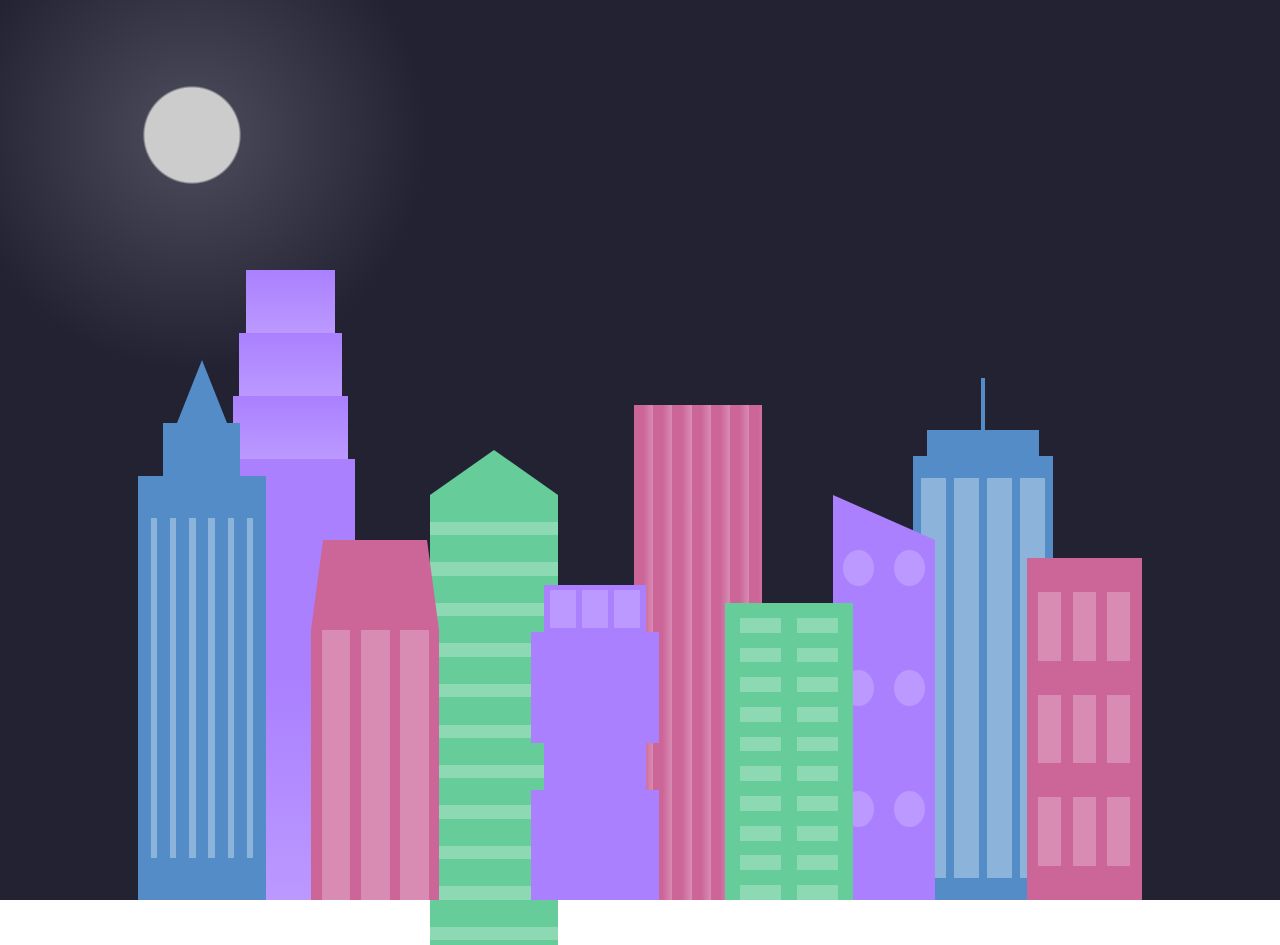
<file: Web-Dev/CityDraw.html>
<!DOCTYPE html>
<html lang="en">    
  <head>
    <meta charset="UTF-8">
    <title>City Skyline</title>
    <link href="styles.css" rel="stylesheet" />   
  </head>

  <body>
    <div class="background-buildings sky">
      <div></div>
      <div></div>
      <div class="bb1 building-wrap">
        <div class="bb1a bb1-window"></div>
        <div class="bb1b bb1-window"></div>
        <div class="bb1c bb1-window"></div>
        <div class="bb1d"></div>
      </div>
      <div class="bb2">
        <div class="bb2a"></div>
        <div class="bb2b"></div>
      </div>
      <div class="bb3"></div>
      <div></div>
      <div class="bb4 building-wrap">
        <div class="bb4a"></div>
        <div class="bb4b"></div>
        <div class="bb4c window-wrap">
          <div class="bb4-window"></div>
          <div class="bb4-window"></div>
          <div class="bb4-window"></div>
          <div class="bb4-window"></div>
        </div>
      </div>
      <div></div>
      <div></div>
    </div>

    <div class="foreground-buildings">
      <div></div>
      <div></div>
      <div class="fb1 building-wrap">
        <div class="fb1a"></div>
        <div class="fb1b"></div>
        <div class="fb1c"></div>
      </div>
      <div class="fb2">
        <div class="fb2a"></div>
        <div class="fb2b window-wrap">
          <div class="fb2-window"></div>
          <div class="fb2-window"></div>
          <div class="fb2-window"></div>
        </div>
      </div>
      <div></div>
      <div class="fb3 building-wrap">
        <div class="fb3a window-wrap">
          <div class="fb3-window"></div>
          <div class="fb3-window"></div>
          <div class="fb3-window"></div>
        </div>
        <div class="fb3b"></div>
        <div class="fb3a"></div>
        <div class="fb3b"></div>
      </div>
      <div class="fb4">
        <div class="fb4a"></div>
        <div class="fb4b">
          <div class="fb4-window"></div>
          <div class="fb4-window"></div>
          <div class="fb4-window"></div>
          <div class="fb4-window"></div>
          <div class="fb4-window"></div>
          <div class="fb4-window"></div>
        </div>
      </div>
      <div class="fb5"></div>
      <div class="fb6"></div>
      <div></div>
      <div></div>
    </div>
  </body>
</html>
</file>
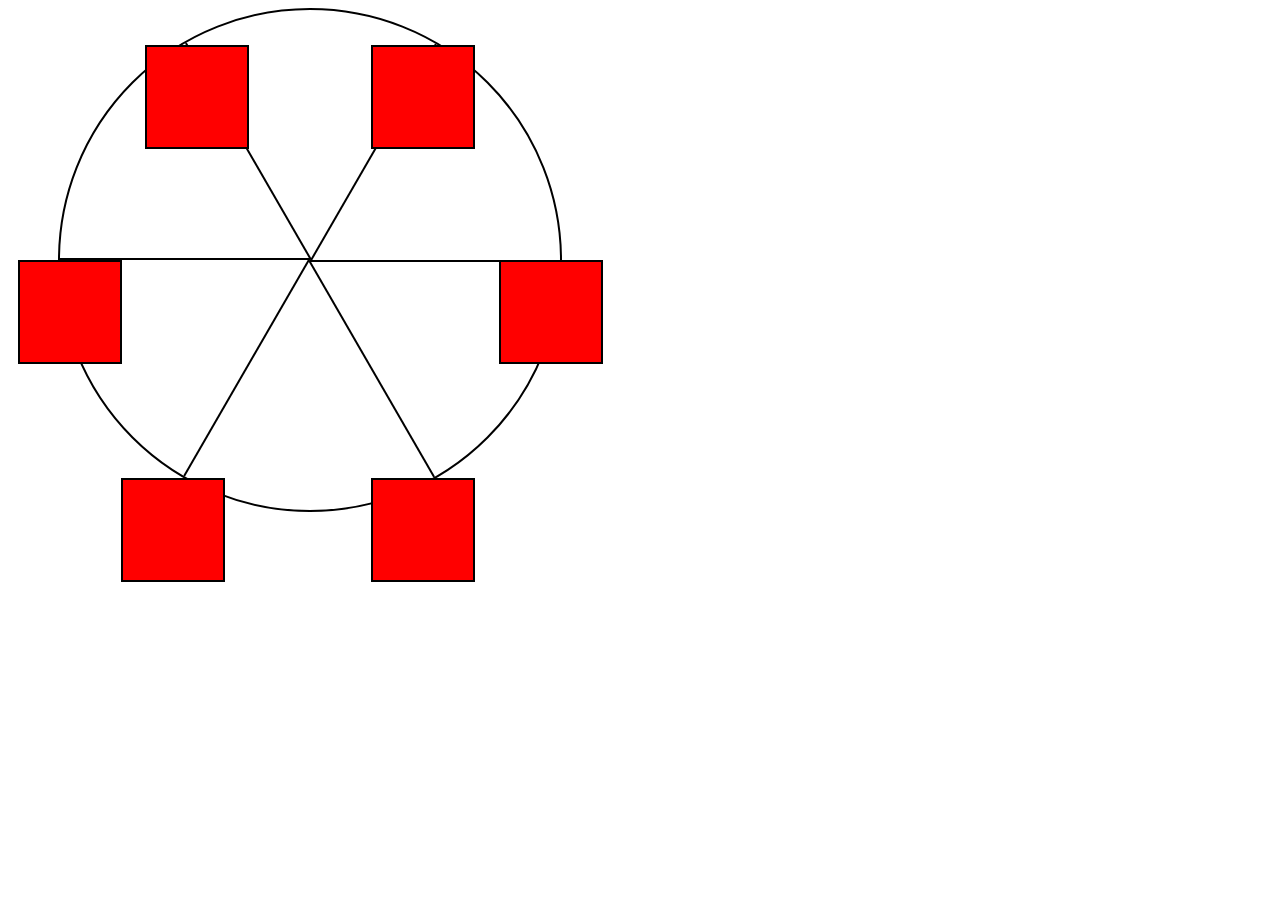
<file: Web-Dev/FerrisWheel.html>
<!DOCTYPE html>
<html lang="en">
  <head>
    <meta charset="UTF-8">
    <title>Ferris Wheel</title>
    <link rel="stylesheet" href="./wheelstyles.css">
  </head>
  <body>
    <div class="wheel">
      <span class="line"></span>
      <span class="line"></span>
      <span class="line"></span>
      <span class="line"></span>
      <span class="line"></span>
      <span class="line"></span>

      <div class="cabin"></div>
      <div class="cabin"></div>
      <div class="cabin"></div>
      <div class="cabin"></div>
      <div class="cabin"></div>
      <div class="cabin"></div>
    </div>
    

  </body>
</html>
</file>
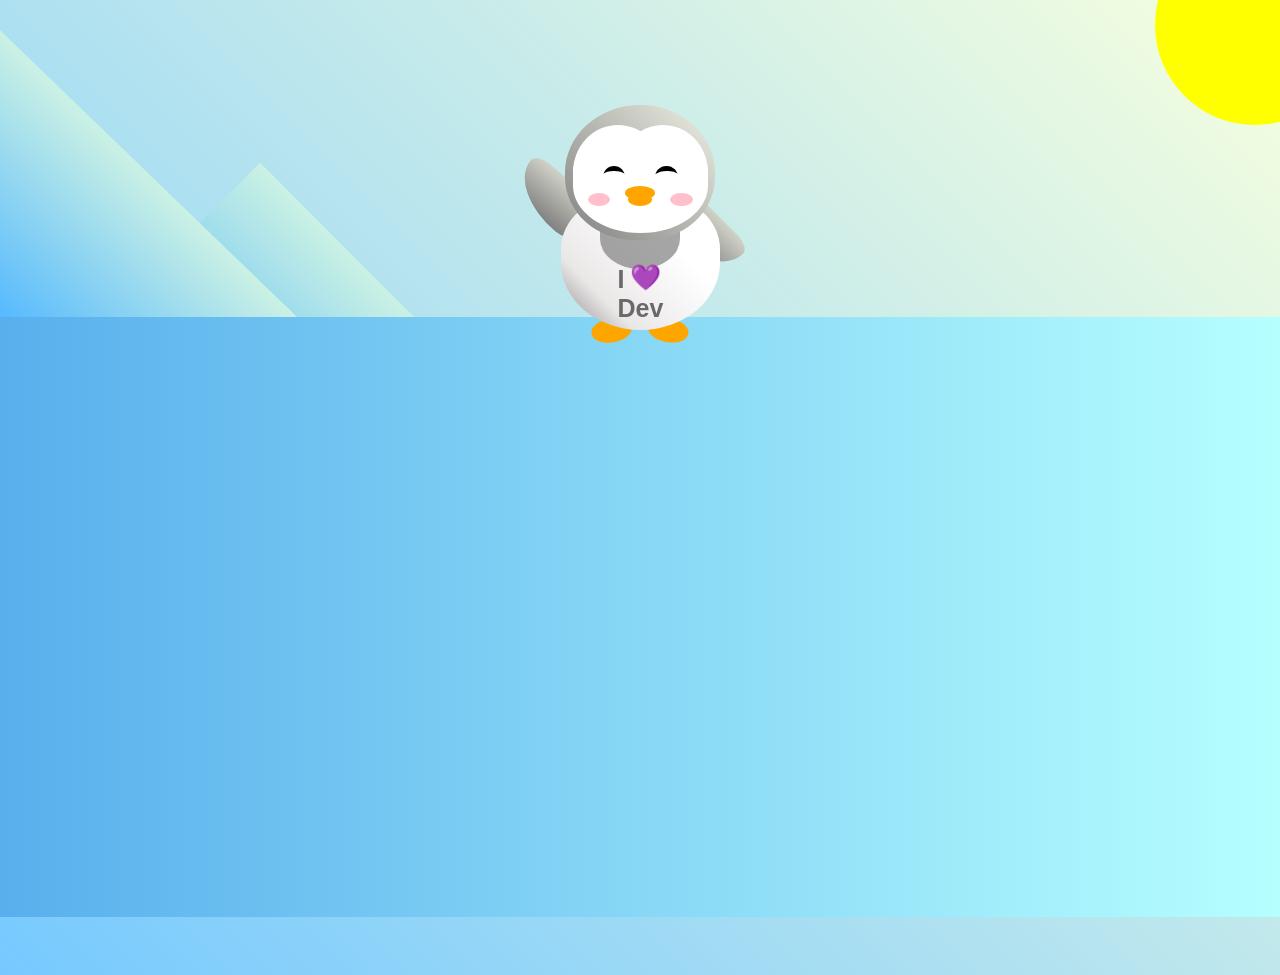
<file: Web-Dev/PenguinHello.html>
<!DOCTYPE html>
<html lang="en">
  <head>
    <meta charset="UTF-8" />
    <link rel="stylesheet" href="./PenguinHello.css" />
    <title>Penguin</title>
    <meta name="viewport" content="width=device-width, initial-scale=1.0" />
  </head>

  <body>
    <div class="left-mountain"></div>
    <div class="back-mountain"></div>
    <div class="sun"></div>
    <div class="penguin">
      <div class="penguin-head">
        <div class="face left"></div>
        <div class="face right"></div>
        <div class="chin"></div>
        <div class="eye left">
          <div class="eye-lid"></div>
        </div>
        <div class="eye right">
          <div class="eye-lid"></div>
        </div>
        <div class="blush left"></div>
        <div class="blush right"></div>
        <div class="beak top"></div>
        <div class="beak bottom"></div>
      </div>
      <div class="shirt">
        <div>💜</div>
        <p>I Dev</p>
      </div> 
      <div class="penguin-body">
        <div class="arm left"></div>
        <div class="arm right"></div>
        <div class="foot left"></div>
        <div class="foot right"></div>
      </div>
    </div>

    <div class="ground"></div>
  </body>
</html>
</file>
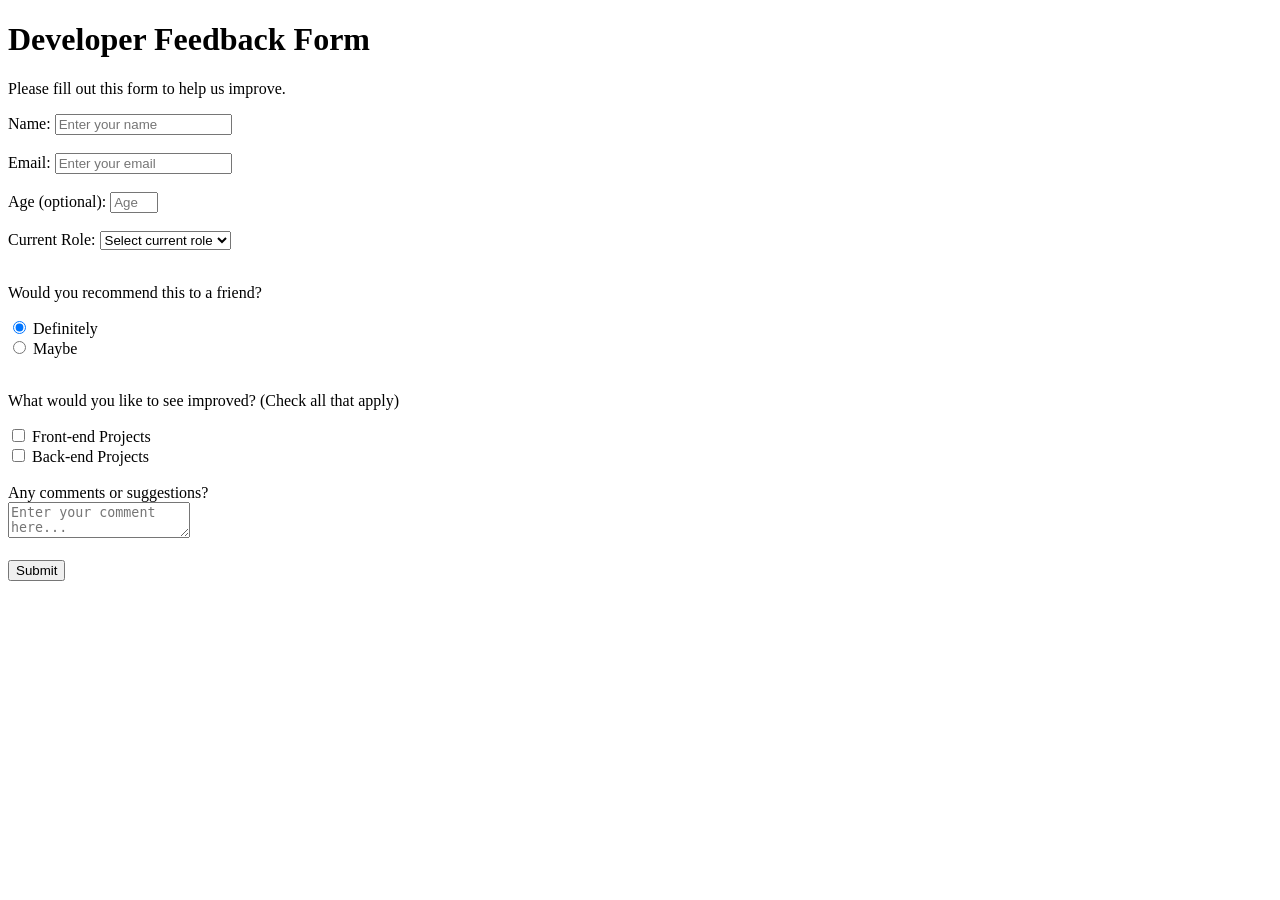
<file: Web-Dev/SurveyForm(HTML).html>
<!DOCTYPE html>
<html lang="en">
<head>
    <meta charset="UTF-8">
    <title>Survey Form</title>
</head>
<body>
    <!-- 1. The main title of the page -->
    <h1 id="title">Developer Feedback Form</h1>
    
    <!-- 2. A short description explaining the purpose -->
    <p id="description">Please fill out this form to help us improve.</p>

    <!-- 3. The primary form container -->
    <form id="survey-form">
        
        <!-- 4. Text input for Name with label -->
        <label id="name-label" for="name">Name:</label>
        <input id="name" type="text" placeholder="Enter your name" required>
        <br><br>

        <!-- 5. Email input with validation and label -->
        <label id="email-label" for="email">Email:</label>
        <input id="email" type="email" placeholder="Enter your email" required>
        <br><br>

        <!-- 6. Number input with range limitations and label -->
        <label id="number-label" for="number">Age (optional):</label>
        <input id="number" type="number" min="10" max="99" placeholder="Age">
        <br><br>

        <!-- 7. A functional dropdown selector -->
        <label for="dropdown">Current Role:</label>
        <select id="dropdown">
            <option value="" disabled selected>Select current role</option>
            <option value="student">Student</option>
            <option value="job">Full Time Job</option>
            <option value="other">Other</option>
        </select>
        <br><br>

        <!-- 8. Radio Buttons (User can select only one) -->
        <p>Would you recommend this to a friend?</p>
        <label>
            <input type="radio" name="recommend" value="definitely" checked> Definitely
        </label>
        <br>
        <label>
            <input type="radio" name="recommend" value="maybe"> Maybe
        </label>
        <br><br>

        <!-- 9. Checkboxes (User can select multiple choices) -->
        <p>What would you like to see improved? (Check all that apply)</p>
        <label>
            <input type="checkbox" name="prefer" value="front-end"> Front-end Projects
        </label>
        <br>
        <label>
            <input type="checkbox" name="prefer" value="back-end"> Back-end Projects
        </label>
        <br><br>

        <!-- 10. Multi-line Text Area for comments -->
        <label for="comments">Any comments or suggestions?</label>
        <br>
        <textarea id="comments" name="comment" placeholder="Enter your comment here..."></textarea>
        <br><br>

        <!-- 11. Final Submit Button -->
        <button id="submit" type="submit">Submit</button>

    </form>

    <!-- 12. Automated Test Widget Script (Required to run tests locally in browser) -->
    <script src="https://freecodecamp.org"></script>
</body>
</html>
</file>
<file: Web-Dev/styles.css>
:root {
  --building-color1: #aa80ff;
  --building-color2: #66cc99;
  --building-color3: #cc6699;
  --building-color4: #538cc6;
  --window-color1: #bb99ff;
  --window-color2: #8cd9b3;
  --window-color3: #d98cb3;
  --window-color4: #8cb3d9;
}

* {
  box-sizing: border-box;
}

body {
  height: 100vh;
  margin: 0;
  overflow: hidden;
}

.background-buildings, .foreground-buildings {
  width: 100%;
  height: 100%;
  display: flex;
  align-items: flex-end;
  justify-content: space-evenly;
  position: absolute;
  top: 0;
}

.building-wrap {
  display: flex;
  flex-direction: column;
  align-items: center;
}

.window-wrap {
  display: flex;
  align-items: center;
  justify-content: space-evenly;
}

.sky {
  background: radial-gradient(
      closest-corner circle at 15% 15%,
      #ffcf33,
      #ffcf33 20%,
      #ffff66 21%,
      #bbeeff 100%
    );
}

/* BACKGROUND BUILDINGS - "bb" stands for "background building" */
.bb1 {
  width: 10%;
  height: 70%;
}

.bb1a {
  width: 70%;
}
  
.bb1b {
  width: 80%;
}
  
.bb1c {
  width: 90%;
}

.bb1d {
  width: 100%;
  height: 70%;
  background: linear-gradient(
      var(--building-color1) 50%,
      var(--window-color1)
    );
}

.bb1-window {
  height: 10%;
  background: linear-gradient(
      var(--building-color1),
      var(--window-color1)
    );
}

.bb2 {
  width: 10%;
  height: 50%;
}

.bb2a {
  border-bottom: 5vh solid var(--building-color2);
  border-left: 5vw solid transparent;
  border-right: 5vw solid transparent;
}

.bb2b {
  width: 100%;
  height: 100%;
  background: repeating-linear-gradient(
      var(--building-color2),
      var(--building-color2) 6%,
      var(--window-color2) 6%,
      var(--window-color2) 9%
    );
}

.bb3 {
  width: 10%;
  height: 55%;
  background: repeating-linear-gradient(
      90deg,
      var(--building-color3),
      var(--building-color3),
      var(--window-color3) 15%
    );
}

.bb4 {
  width: 11%;
  height: 58%;
}

.bb4a {
  width: 3%;
  height: 10%;
  background-color: var(--building-color4);
}

.bb4b {
  width: 80%;
  height: 5%;
  background-color: var(--building-color4);
}
  
.bb4c {
  width: 100%;
  height: 85%;
  background-color: var(--building-color4);
}

.bb4-window {
  width: 18%;
  height: 90%;
  background-color: var(--window-color4);
}

/* FOREGROUND BUILDINGS - "fb" stands for "foreground building" */
.fb1 {
  width: 10%;
  height: 60%;
}

.fb1a {
  border-bottom: 7vh solid var(--building-color4);
  border-left: 2vw solid transparent;
  border-right: 2vw solid transparent;
}

.fb1b {
  width: 60%;
  height: 10%;
  background-color: var(--building-color4);
}
  
.fb1c {
  width: 100%;
  height: 80%;
  background: repeating-linear-gradient(
      90deg,
      var(--building-color4),
      var(--building-color4) 10%,
      transparent 10%,
      transparent 15%
    ),
    repeating-linear-gradient(
      var(--building-color4),
      var(--building-color4) 10%,
      var(--window-color4) 10%,
      var(--window-color4) 90%
    );
}

.fb2 {
  width: 10%;
  height: 40%;
}

.fb2a {
  width: 100%;
  border-bottom: 10vh solid var(--building-color3);
  border-left: 1vw solid transparent;
  border-right: 1vw solid transparent;
}

.fb2b {
  width: 100%;
  height: 75%;
  background-color: var(--building-color3);
}

.fb2-window {
  width: 22%;
  height: 100%;
  background-color: var(--window-color3);
}

.fb3 {
  width: 10%;
  height: 35%;
}
  
.fb3a {
  width: 80%;
  height: 15%;
  background-color: var(--building-color1);
}
  
.fb3b {
  width: 100%;
  height: 35%;
  background-color: var(--building-color1);
}

.fb3-window {
  width: 25%;
  height: 80%;
  background-color: var(--window-color1);
}

.fb4 {
  width: 8%;
  height: 45%;
  position: relative;
  left: 10%;
}

.fb4a {
  border-top: 5vh solid transparent;
  border-left: 8vw solid var(--building-color1);
}

.fb4b {
  width: 100%;
  height: 89%;
  background-color: var(--building-color1);
  display: flex;
  flex-wrap: wrap;
}

.fb4-window {
  width: 30%;
  height: 10%;
  border-radius: 50%;
  background-color: var(--window-color1);
  margin: 10%;
}

.fb5 {
  width: 10%;
  height: 33%;
  position: relative;
  right: 10%;
  background: repeating-linear-gradient(
      var(--building-color2),
      var(--building-color2) 5%,
      transparent 5%,
      transparent 10%
    ),
    repeating-linear-gradient(
      90deg,
      var(--building-color2),
      var(--building-color2) 12%,
      var(--window-color2) 12%,
      var(--window-color2) 44%
    );
}

.fb6 {
  width: 9%;
  height: 38%;
  background: repeating-linear-gradient(
      90deg,
      var(--building-color3),
      var(--building-color3) 10%,
      transparent 10%,
      transparent 30%
    ),
    repeating-linear-gradient(
      var(--building-color3),
      var(--building-color3) 10%,
      var(--window-color3) 10%,
      var(--window-color3) 30%
    );
}

@media (max-width: 1000px) {
  :root {
    --building-color1: #000;
    --building-color2: #000;
    --building-color3: #000;
    --building-color4: #000;
    --window-color:#777;
    --window-color1:#777;
    --window-color2:#777;
    --window-color3:#777;
    --window-color4:#777;
  }
}

  .sky {
    background: radial-gradient(
        closest-corner circle at 15% 15%,
        #ccc,
        #ccc 20%,
        #445 21%,
        #223 100%
      );
  }
</file>
<file: Web-Dev/wheelstyles.css>
.wheel {
  border: 2px solid black;
  border-radius: 50%;
  margin-left: 50px;
  position: absolute;
  height: 55vw;
  width: 55vw;
  max-width: 500px;
  max-height: 500px;
  animation-name: wheel;
  animation-duration: 10s;
  animation-iteration-count: infinite;
  animation-timing-function: linear;
}

.line {
  background-color: black;
  width: 50%;
  height: 2px;
  position: absolute;
  top: 50%;
  left: 50%;
  transform-origin: 0% 0%;
}

.line:nth-of-type(2) {
  transform: rotate(60deg);
}
.line:nth-of-type(3) {
  transform: rotate(120deg);
}
.line:nth-of-type(4) {
  transform: rotate(180deg);
}
.line:nth-of-type(5) {
  transform: rotate(240deg);
}
.line:nth-of-type(6) {
  transform: rotate(300deg);
}

.cabin {
  background-color: red;
  width: 20%;
  height: 20%;
  position: absolute;
  border: 2px solid;
  transform-origin: 50% 0%;
  animation: cabins 10s ease-in-out infinite;
}

.cabin:nth-of-type(1) {
  right: -8.5%;
  top: 50%;
}
.cabin:nth-of-type(2) {
  right: 17%;
  top: 93.5%;
}
.cabin:nth-of-type(3) {
  right: 67%;
  top: 93.5%;
}
.cabin:nth-of-type(4) {
  left: -8.5%;
  top: 50%;
}
.cabin:nth-of-type(5) {
  left: 17%;
  top: 7%;
}
.cabin:nth-of-type(6) {
  right: 17%;
  top: 7%;
}

@keyframes wheel {
  0% {
    transform: rotate(0deg);
  }
  100% {
    transform: rotate(360deg);
  }
}

@keyframes cabins {
  0% {
    transform: rotate(0deg);
  }
  25% {
    background-color: yellow;
  }
  50% {
    background-color: purple;
  }
75%{
  background-color:blue;
}  
  100% {
    transform: rotate(-360deg);
  }
}
</file>
<file: Web-Dev/PenguinHello.css>
:root {
  --penguin-face: white;
  --penguin-picorna: orange;
  --penguin-skin: gray;
}

body {
  background: linear-gradient(45deg, rgb(118, 201, 255), rgb(247, 255, 222));
  margin: 0;
  padding: 0;
  width: 100%;
  height: 100vh;
  overflow: hidden;
}

.left-mountain {
  width: 300px;
  height: 300px;
  background: linear-gradient(rgb(203, 241, 228), rgb(80, 183, 255));
  position: absolute;
  transform: skew(0deg, 44deg);
  z-index: 2;
  margin-top: 100px;
}

.back-mountain {
  width: 300px;
  height: 300px;
  background: linear-gradient(rgb(203, 241, 228), rgb(47, 170, 255));
  position: absolute;
  z-index: 1;
  transform: rotate(45deg);
  left: 110px;
  top: 225px;
}

.sun {
  width: 200px;
  height: 200px;
  background-color: yellow;
  position: absolute;
  border-radius: 50%;
  top: -75px;
  right: -75px;
}

.penguin {
  width: 300px;
  height: 300px;
  margin: auto;
  margin-top: 75px;
  z-index: 4;
  position: relative;
  transition: transform 1s ease-in-out 0ms;
}

.penguin * {
  position: absolute;
}

.penguin:active {
  transform: scale(1.5);
  cursor: not-allowed;
}

.penguin-head {
  width: 50%;
  height: 45%;
  background: linear-gradient(
    45deg,
    var(--penguin-skin),
    rgb(239, 240, 228)
  );
  border-radius: 70% 70% 65% 65%;
  top: 10%;
  left: 25%;
  z-index: 1;
}

.face {
  width: 60%;
  height: 70%;
  background-color: var(--penguin-face);
  border-radius: 70% 70% 60% 60%;
  top: 15%;
}

.face.left {
  left: 5%;
}

.face.right {
  right: 5%;
}

.chin {
  width: 90%;
  height: 70%;
  background-color: var(--penguin-face);
  top: 25%;
  left: 5%;
  border-radius: 70% 70% 100% 100%;
}

.eye {
  width: 15%;
  height: 17%;
  background-color: black;
  top: 45%;
  border-radius: 50%;
}

.eye.left {
  left: 25%;
}

.eye.right {
  right: 25%;
}

.eye-lid {
  width: 150%;
  height: 100%;
  background-color: var(--penguin-face);
  top: 25%;
  left: -23%;
  border-radius: 50%;
}

.blush {
  width: 15%;
  height: 10%;
  background-color: pink;
  top: 65%;
  border-radius: 50%;
}

.blush.left {
  left: 15%;
}

.blush.right {
  right: 15%;
}

.beak {
  height: 10%;
  background-color: var(--penguin-picorna);
  border-radius: 50%;
}

.beak.top {
  width: 20%;
  top: 60%;
  left: 40%;
}

.beak.bottom {
  width: 16%;
  top: 65%;
  left: 42%;
}

.shirt {
  font: bold 25px Helvetica, sans-serif;
  top: 165px;
  left: 127.5px;
  z-index: 1;
  color: #6a6969;
}

.shirt div {
  font-weight: initial;
  top: 22.5px;
  left: 12px;
}

.penguin-body {
  width: 53%;
  height: 45%;
  background: linear-gradient(
    45deg,
    rgb(134, 133, 133) 0%,
    rgb(234, 231, 231) 25%,
    white 67%
  );
  border-radius: 80% 80% 100% 100%;
  top: 40%;
  left: 23.5%;
}

.penguin-body::before {
  content: "";
  position: absolute;
  width: 50%;
  height: 45%;
  background-color: var(--penguin-skin);
  top: 10%;
  left: 25%;
  border-radius: 0% 0% 100% 100%;
  opacity: 70%;
}

.arm {
  width: 30%;
  height: 60%;
  background: linear-gradient(
    90deg,
    var(--penguin-skin),
    rgb(209, 210, 199)
  );
  border-radius: 30% 30% 30% 120%;
  z-index: -1;
}

.arm.left {
  top: 35%;
  left: 5%;
  transform-origin: top left; 
  transform: rotate(130deg) scaleX(-1);
  animation: 3s linear infinite wave;
}

.arm.right {
  top: 0%;
  right: -5%;
  transform: rotate(-45deg);
}

@keyframes wave {
  10% {
    transform: rotate(110deg) scaleX(-1);
  }
  20% {
    transform: rotate(130deg) scaleX(-1);
  }
  30% {
    transform: rotate(110deg) scaleX(-1);
  }
  40% {
    transform: rotate(130deg) scaleX(-1);
  }
}

.foot {
  width: 15%;
  height: 30%;
  background-color: var(--penguin-picorna);
  top: 85%;
  border-radius: 50%;
  z-index: -1;
}

.foot.left {
  left: 25%;
  transform: rotate(80deg);
}

.foot.right {
  right: 25%;
  transform: rotate(-80deg);
}

.ground {
  width: 100vw;
  height: calc(100vh - 300px);
  background: linear-gradient(90deg, rgb(88, 175, 236), rgb(182, 255, 255));
  z-index: 3;
  position: absolute;
  margin-top: -58px;
}
</file>
